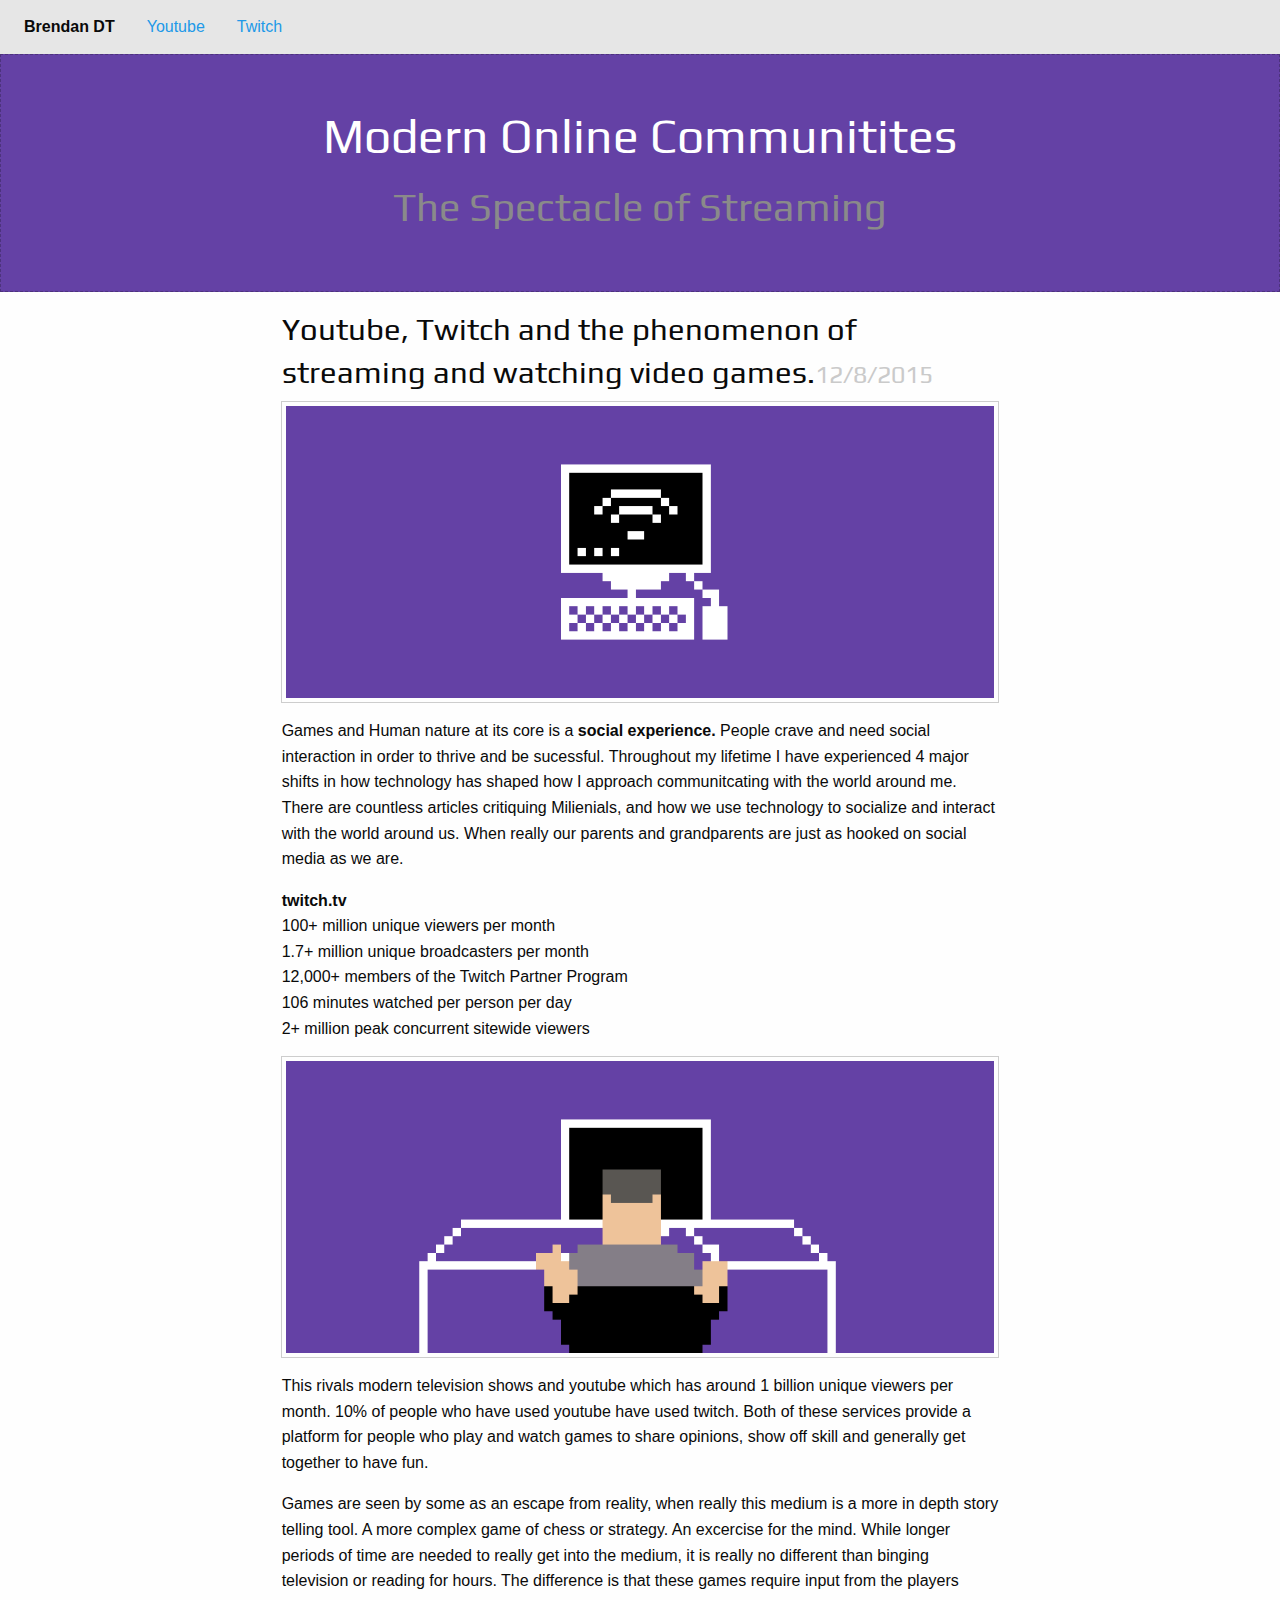
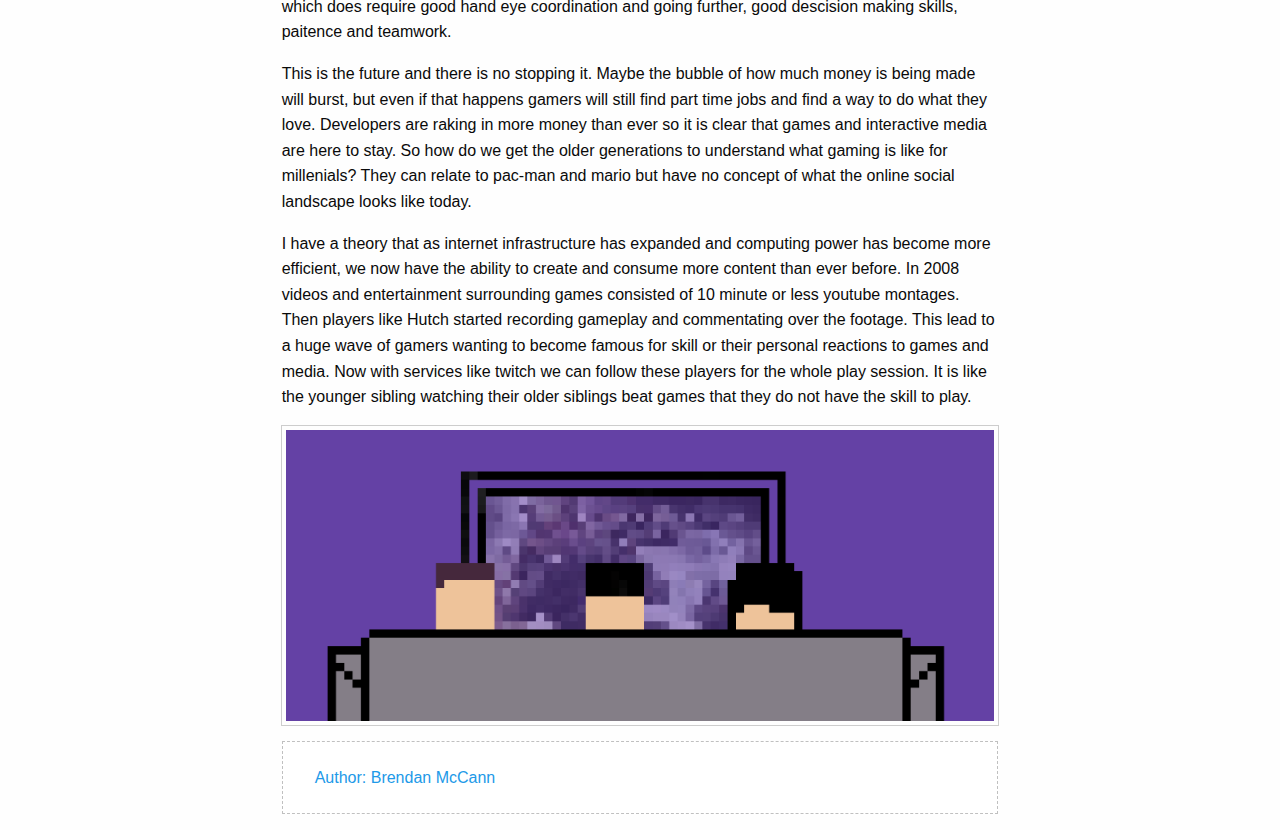
<file: index.html>
<!doctype html>
<html class="no-js" lang="en">
<head>
<meta charset="utf-8"/>
<meta name="viewport" content="width=device-width, initial-scale=1.0"/>
<title>brendanvm</title>
<link rel="stylesheet" href="css/foundation.css" />
</head>
<body>
 
<div class="top-bar">
<div class="top-bar-left">
<ul class="menu">
<li class="menu-text">Brendan DT</li>
<li><a href="#">Youtube</a></li>
<li><a href="#">Twitch</a></li>
<li><a href="#"></a></li>
</ul>
</div>
</div>
 
<div class="callout large primary">
<div class="row column text-center">
<h1>Modern Online Communitites</h1>
<h2 class="subheader">The Spectacle of Streaming</h2>
</div>
</div>
 
<div class="row medium-8 large-7 columns">
<div class="blog-post">
<h3>Youtube, Twitch and the phenomenon of streaming and watching video games.<small>12/8/2015</small></h3>
<img class="thumbnail" src="img/enlarge.png">
<p>Games and Human nature at its core is a <strong>social experience.</strong> People crave and need social interaction in order to thrive and be sucessful. Throughout my lifetime I have experienced 4 major shifts in how technology has shaped how I approach communitcating with the world around me. There are countless articles critiquing Milienials, and how we use technology to socialize and interact with the world around us. When really our parents and grandparents are just as hooked on social media as we are.</p>

<p><strong>twitch.tv</strong><br>
100+ million unique viewers per month<br>
1.7+ million unique broadcasters per month<br>
12,000+ members of the Twitch Partner Program<br>
106 minutes watched per person per day<br>
2+ million peak concurrent sitewide viewers</p>

<img class="thumbnail" src="img/watch.png">

<p>This rivals modern television shows and youtube which has around 1 billion unique viewers per month. 10% of people who have used youtube have used twitch. Both of these services provide a platform for people who play and watch games to share opinions, show off skill and generally get together to have fun.</P>

<p>Games are seen by some as an escape from reality, when really this medium is a more in depth story telling tool. A more complex game of chess or strategy. An excercise for the mind. While longer periods of time are needed to really get into the medium, it is really no different than binging television or reading for hours. The difference is that these games require input from the players which does require good hand eye coordination and going further, good descision making skills, paitence and teamwork.</p>

<p>This is the future and there is no stopping it. Maybe the bubble of how much money is being made will burst, but even if that happens gamers will still find part time jobs and find a way to do what they love. Developers are raking in more money than ever so it is clear that games and interactive media are here to stay. So how do we get the older generations to understand what gaming is like for millenials? They can relate to pac-man and mario but have no concept of what the online social landscape looks like today.</p>

<p>I have a theory that as internet infrastructure has expanded and computing power has become more efficient, we now have the ability to create and consume more content than ever before. In 2008 videos and entertainment surrounding games consisted of 10 minute or less youtube montages. Then players like Hutch started recording gameplay and commentating over the footage. This lead to a huge wave of gamers wanting to become famous for skill or their personal reactions to games and media. Now with services like twitch we can follow these players for the whole play session. It is like the younger sibling watching their older siblings beat games that they do not have the skill to play.</p>

<img class="thumbnail" src="img/couch.png">
<div class="callout">
<ul class="menu simple">
<li><a href="#">Author: Brendan McCann</a></li>
</ul>
</div>
</div>
<!-- End posts -->



<!-- Closing div -->
</div>
<script src="https://code.jquery.com/jquery-2.1.4.min.js"></script>
<script src="http://dhbhdrzi4tiry.cloudfront.net/cdn/sites/foundation.js"></script>
<script>
      $(document).foundation();
    </script>
</body>
</html>
</file>
